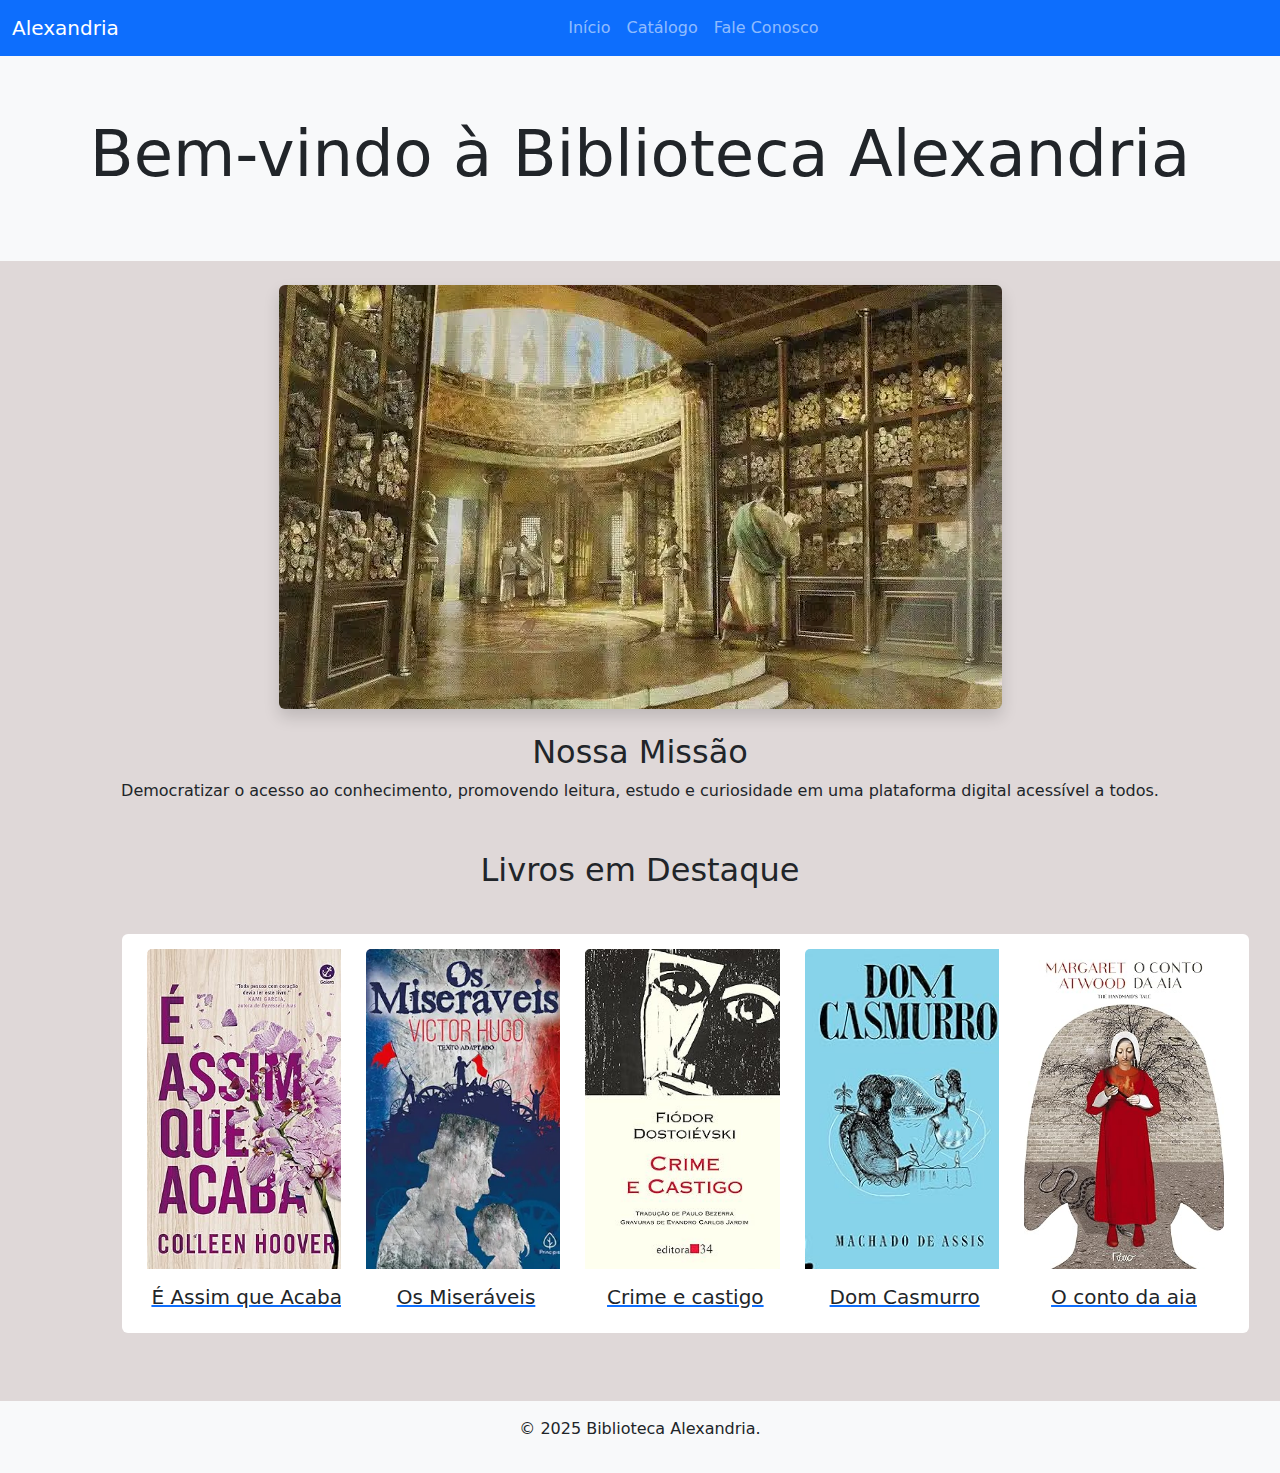
<file: index.html>
<!DOCTYPE html>
<html lang="pt-BR">
<head>
  <meta charset="UTF-8">
  <meta name="viewport" content="width=device-width, initial-scale=1.0">
  <title>Alexandria - Início</title>
  <link href="https://cdn.jsdelivr.net/npm/bootstrap@5.3.3/dist/css/bootstrap.min.css" rel="stylesheet">
  <link rel="stylesheet" href="style.css">
  
</head>
<body>
  
  <nav class="navbar navbar-expand-lg navbar-dark bg-primary">
    <div class="container-fluid">
      <a class="navbar-brand mx-auto text-center" href="index.html">Alexandria</a>
      <button class="navbar-toggler" type="button" data-bs-toggle="collapse" data-bs-target="#navbarNav">
        <span class="navbar-toggler-icon"></span>
      </button>
      <div class="collapse navbar-collapse justify-content-center" id="navbarNav">
        <ul class="navbar-nav">
          <li class="nav-item"><a class="nav-link" href="index.html">Início</a></li>
          <li class="nav-item"><a class="nav-link" href="livros.html">Catálogo</a></li>
          <li class="nav-item"><a class="nav-link" href="contato.html">Fale Conosco</a></li>
        </ul>
      </div>
    </div>
  </nav>

  
  <header>
    <h1 class="display-3">Bem-vindo à Biblioteca Alexandria</h1>
  </header>

  
  <div class="container text-center my-4">
    <img src="Inicio.webp" alt="Imagem da Biblioteca" class="img-fluid rounded shadow">
    <h2 class="mt-4">Nossa Missão</h2>
    <p>Democratizar o acesso ao conhecimento, promovendo leitura, estudo e curiosidade em uma plataforma digital acessível a todos.</p>
  </div>

  
  <div class="container my-5">
    <h2 class="text-center mb-4">Livros em Destaque</h2>
    <div class="row justify-content-center livros-destaque">
      <div class="col-md-2 mx-2">
        <a href="assim-que-acaba.html">
          <div class="card">
            <img src="AssimQueAcaba2.jpg" alt="É Assim que Acaba" class="card-img-top">
            <div class="card-body">
              <h5 class="card-title">É Assim que Acaba</h5>
            </div>
          </div>
        </a>
      </div>
      <div class="col-md-2 mx-2">
        <a href="os-miseraveis.html">
          <div class="card">
            <img src="shopping.webp" alt="Os Miseráveis" class="card-img-top">
            <div class="card-body">
              <h5 class="card-title">Os Miseráveis</h5>
            </div>
          </div>
        </a>
      </div>
      <div class="col-md-2 mx-2">
        <a href="CrimeECastigo.html">
          <div class="card">
            <img src="C&C.jpg" alt="CC" class="card-img-top">
            <div class="card-body">
              <h5 class="card-title">Crime e castigo</h5>
            </div>
          </div>
        </a>
      </div>
      <div class="col-md-2 mx-2">
        <a href="dom-casmurro.html">
          <div class="card">
            <img src="DCasmurro.jpg" alt="Dom Casmurro" class="card-img-top">
            <div class="card-body">
              <h5 class="card-title">Dom Casmurro</h5>
            </div>
          </div>
        </a>
      </div>
      <div class="col-md-2 mx-2">
        <a href="aia.html">
          <div class="card">
            <img src="Aia.jpg" alt="aia" class="card-img-top">
            <div class="card-body">
              <h5 class="card-title">O conto da aia</h5>
            </div>
          </div>
        </a>
      </div>
    </div>
  </div>

  
  <footer class="bg-light text-center py-3">
    <p>&copy; 2025 Biblioteca Alexandria. </p>
  </footer>

  <script src="https://cdn.jsdelivr.net/npm/bootstrap@5.3.3/dist/js/bootstrap.bundle.min.js"></script>
</body>
</html>
</file>
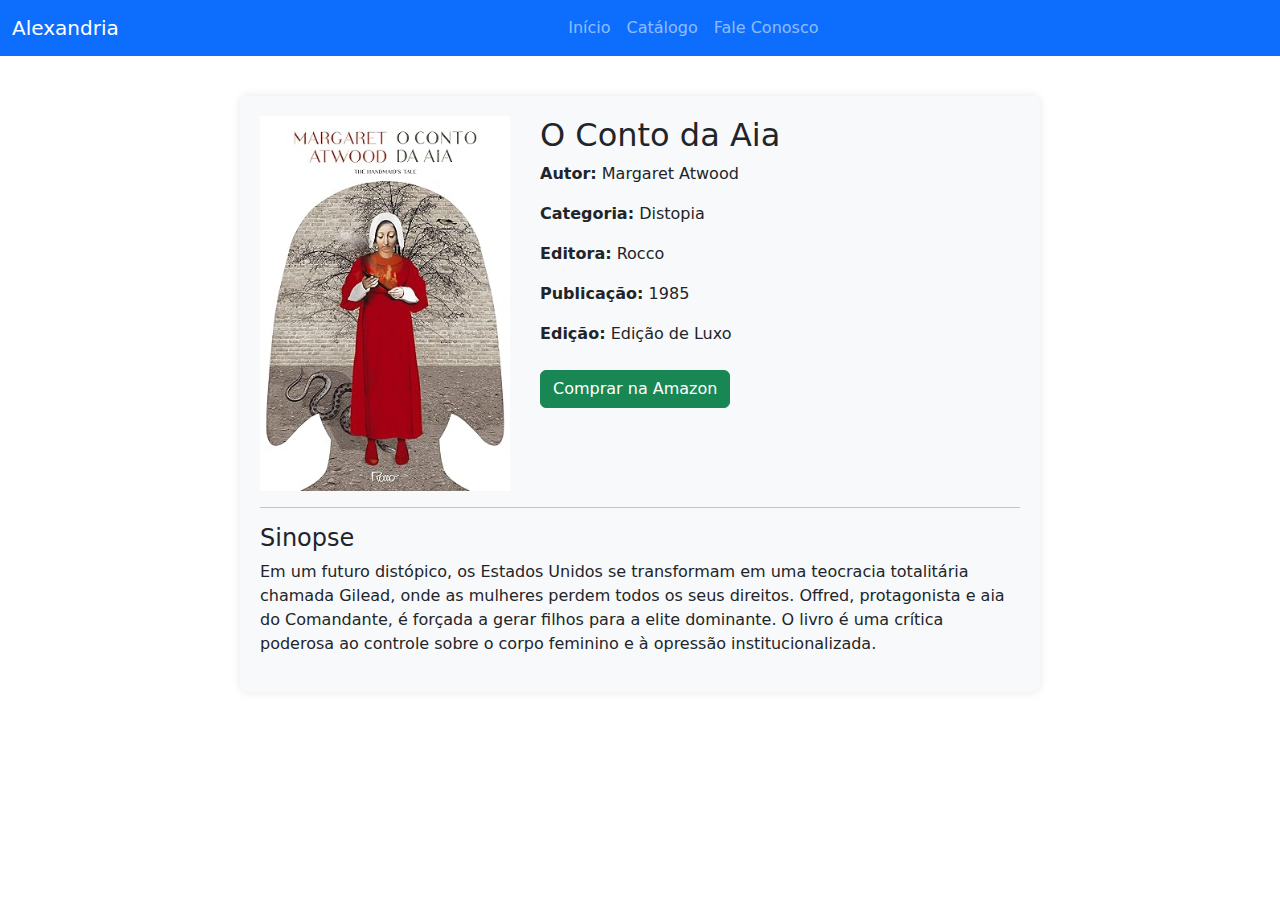
<file: aia.html>
<!DOCTYPE html>
<html lang="pt-BR">
<head>
  <meta charset="UTF-8">
  <meta name="viewport" content="width=device-width, initial-scale=1.0">
  <title>O Conto da Aia - Alexandria</title>
  <link href="https://cdn.jsdelivr.net/npm/bootstrap@5.3.3/dist/css/bootstrap.min.css" rel="stylesheet">
  <style>
    .livro-detalhes {
      max-width: 800px;
      margin: 40px auto;
      padding: 20px;
      background-color: #f8f9fa;
      border-radius: 8px;
      box-shadow: 0 0 10px rgba(0,0,0,0.1);
    }
    .livro-detalhes img {
      max-width: 250px;
      height: auto;
      margin-right: 30px;
    }
    .livro-info {
      display: flex;
      flex-wrap: wrap;
    }
  </style>
</head>
<body>
  <nav class="navbar navbar-expand-lg navbar-dark bg-primary">
    <div class="container-fluid">
      <a class="navbar-brand mx-auto" href="../index.html">Alexandria</a>
      <div class="collapse navbar-collapse justify-content-center">
        <ul class="navbar-nav">
          <li class="nav-item"><a class="nav-link" href="index.html">Início</a></li>
          <li class="nav-item"><a class="nav-link" href="livros.html">Catálogo</a></li>
          <li class="nav-item"><a class="nav-link" href="contato.html">Fale Conosco</a></li>
        </ul>
      </div>
    </div>
  </nav>

  <div class="livro-detalhes">
    <div class="livro-info">
      <img src="Aia.jpg" alt="Capa do livro O Conto da Aia">
      <div>
        <h2>O Conto da Aia</h2>
        <p><strong>Autor:</strong> Margaret Atwood</p>
        <p><strong>Categoria:</strong> Distopia</p>
        <p><strong>Editora:</strong> Rocco</p>
        <p><strong>Publicação:</strong> 1985</p>
        <p><strong>Edição:</strong> Edição de Luxo</p>
        <a href="https://www.amazon.com.br/dp/B074TZGBFJ" target="_blank" class="btn btn-success mt-2">Comprar na Amazon</a>
      </div>
    </div>
    <hr>
    <h4>Sinopse</h4>
    <p>
      Em um futuro distópico, os Estados Unidos se transformam em uma teocracia totalitária chamada Gilead, onde as mulheres perdem todos os seus direitos. Offred, protagonista e aia do Comandante, é forçada a gerar filhos para a elite dominante. O livro é uma crítica poderosa ao controle sobre o corpo feminino e à opressão institucionalizada.
    </p>
  </div>

  <script src="https://cdn.jsdelivr.net/npm/bootstrap@5.3.3/dist/js/bootstrap.bundle.min.js"></script>
</body>
</html>
</file>
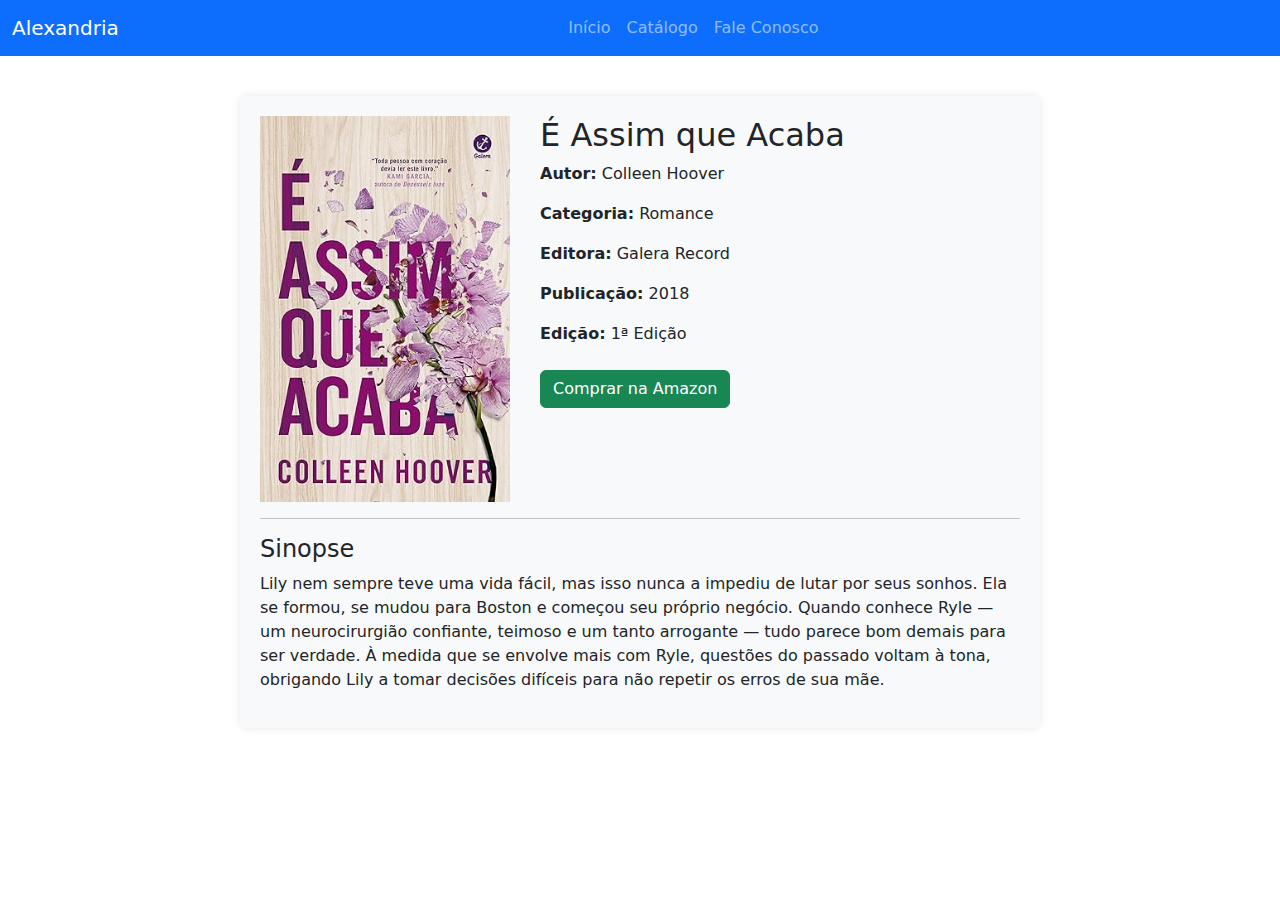
<file: assim-que-acaba.html>
<!DOCTYPE html>
<html lang="pt-BR">
<head>
  <meta charset="UTF-8">
  <meta name="viewport" content="width=device-width, initial-scale=1.0">
  <title>É Assim que Acaba - Alexandria</title>
  <link href="https://cdn.jsdelivr.net/npm/bootstrap@5.3.3/dist/css/bootstrap.min.css" rel="stylesheet">
  <style>
    .livro-detalhes {
      max-width: 800px;
      margin: 40px auto;
      padding: 20px;
      background-color: #f8f9fa;
      border-radius: 8px;
      box-shadow: 0 0 10px rgba(0,0,0,0.1);
    }
    .livro-detalhes img {
      max-width: 250px;
      height: auto;
      margin-right: 30px;
    }
    .livro-info {
      display: flex;
      flex-wrap: wrap;
    }
  </style>
</head>
<body>
  <nav class="navbar navbar-expand-lg navbar-dark bg-primary">
    <div class="container-fluid">
      <a class="navbar-brand mx-auto" href="../index.html">Alexandria</a>
      <div class="collapse navbar-collapse justify-content-center">
        <ul class="navbar-nav">
          <li class="nav-item"><a class="nav-link" href="index.html">Início</a></li>
          <li class="nav-item"><a class="nav-link" href="livros.html">Catálogo</a></li>
          <li class="nav-item"><a class="nav-link" href="contato.html">Fale Conosco</a></li>
        </ul>
      </div>
    </div>
  </nav>

  <div class="livro-detalhes">
    <div class="livro-info">
      <img src="AssimQueAcaba2.jpg" alt="Capa do livro É Assim que Acaba">
      <div>
        <h2>É Assim que Acaba</h2>
        <p><strong>Autor:</strong> Colleen Hoover</p>
        <p><strong>Categoria:</strong> Romance</p>
        <p><strong>Editora:</strong> Galera Record</p>
        <p><strong>Publicação:</strong> 2018</p>
        <p><strong>Edição:</strong> 1ª Edição</p>
        <a href="https://www.amazon.com.br/dp/B09T2BDV5Z" target="_blank" class="btn btn-success mt-2">Comprar na Amazon</a>
      </div>
    </div>
    <hr>
    <h4>Sinopse</h4>
    <p>
      Lily nem sempre teve uma vida fácil, mas isso nunca a impediu de lutar por seus sonhos. Ela se formou, se mudou para Boston e começou seu próprio negócio. Quando conhece Ryle — um neurocirurgião confiante, teimoso e um tanto arrogante — tudo parece bom demais para ser verdade. À medida que se envolve mais com Ryle, questões do passado voltam à tona, obrigando Lily a tomar decisões difíceis para não repetir os erros de sua mãe.
    </p>
  </div>

  <script src="https://cdn.jsdelivr.net/npm/bootstrap@5.3.3/dist/js/bootstrap.bundle.min.js"></script>
</body>
</html>
</file>
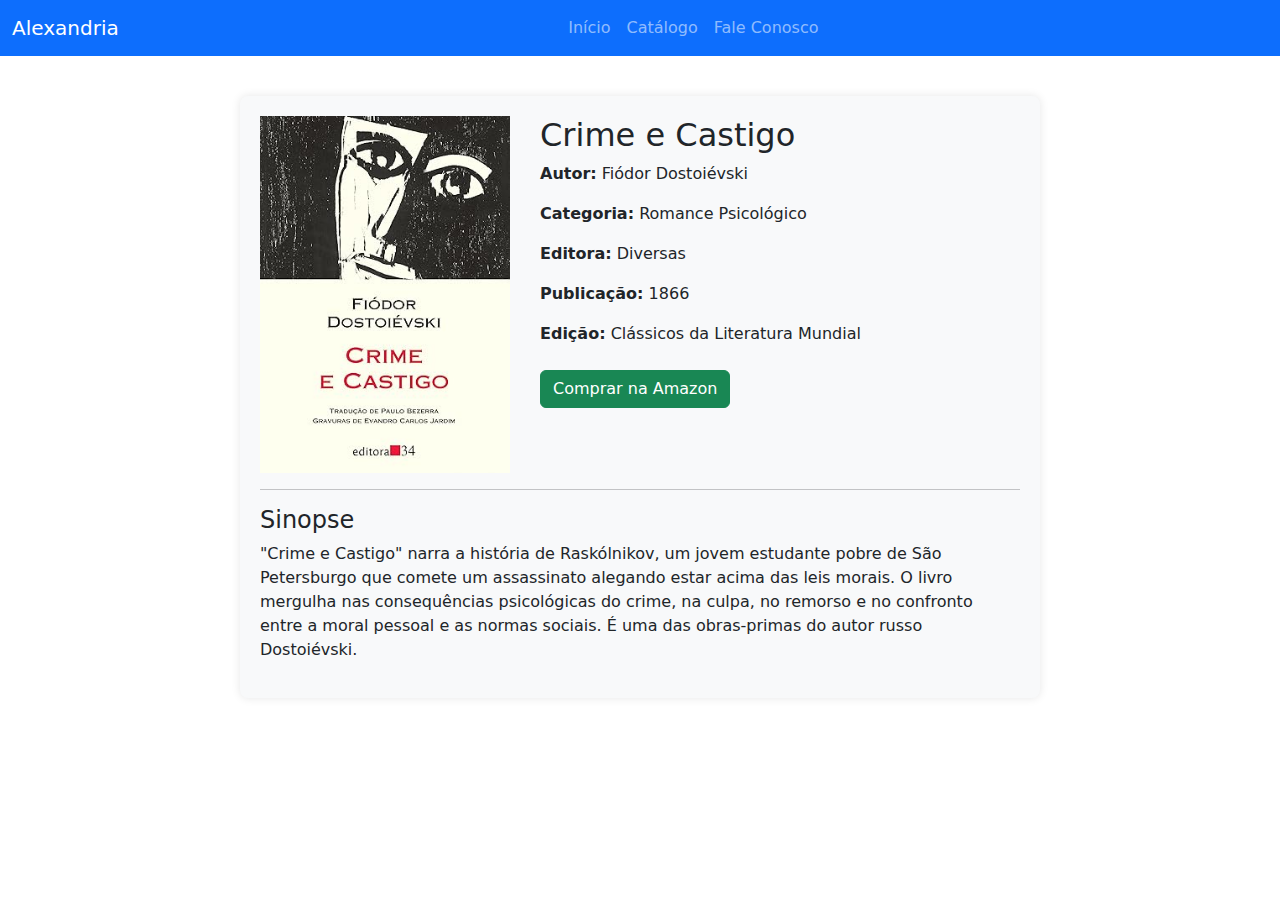
<file: CrimeECastigo.html>
<!DOCTYPE html>
<html lang="pt-BR">
<head>
  <meta charset="UTF-8">
  <meta name="viewport" content="width=device-width, initial-scale=1.0">
  <title>Crime e Castigo - Alexandria</title>
  <link href="https://cdn.jsdelivr.net/npm/bootstrap@5.3.3/dist/css/bootstrap.min.css" rel="stylesheet">
  <style>
    .livro-detalhes {
      max-width: 800px;
      margin: 40px auto;
      padding: 20px;
      background-color: #f8f9fa;
      border-radius: 8px;
      box-shadow: 0 0 10px rgba(0,0,0,0.1);
    }
    .livro-detalhes img {
      max-width: 250px;
      height: auto;
      margin-right: 30px;
    }
    .livro-info {
      display: flex;
      flex-wrap: wrap;
    }
  </style>
</head>
<body>
  <nav class="navbar navbar-expand-lg navbar-dark bg-primary">
    <div class="container-fluid">
      <a class="navbar-brand mx-auto" href="../index.html">Alexandria</a>
      <div class="collapse navbar-collapse justify-content-center">
        <ul class="navbar-nav">
          <li class="nav-item"><a class="nav-link" href="../index.html">Início</a></li>
          <li class="nav-item"><a class="nav-link" href="../livros.html">Catálogo</a></li>
          <li class="nav-item"><a class="nav-link" href="../contato.html">Fale Conosco</a></li>
        </ul>
      </div>
    </div>
  </nav>

  <div class="livro-detalhes">
    <div class="livro-info">
      <img src="C&C.jpg" alt="Capa do livro Crime e Castigo">
      <div>
        <h2>Crime e Castigo</h2>
        <p><strong>Autor:</strong> Fiódor Dostoiévski</p>
        <p><strong>Categoria:</strong> Romance Psicológico</p>
        <p><strong>Editora:</strong> Diversas</p>
        <p><strong>Publicação:</strong> 1866</p>
        <p><strong>Edição:</strong> Clássicos da Literatura Mundial</p>
        <a href="https://www.amazon.com.br/dp/B07NDVP42H" target="_blank" class="btn btn-success mt-2">Comprar na Amazon</a>
      </div>
    </div>
    <hr>
    <h4>Sinopse</h4>
    <p>
      "Crime e Castigo" narra a história de Raskólnikov, um jovem estudante pobre de São Petersburgo que comete um assassinato alegando estar acima das leis morais. O livro mergulha nas consequências psicológicas do crime, na culpa, no remorso e no confronto entre a moral pessoal e as normas sociais. É uma das obras-primas do autor russo Dostoiévski.
    </p>
  </div>

  <script src="https://cdn.jsdelivr.net/npm/bootstrap@5.3.3/dist/js/bootstrap.bundle.min.js"></script>
</body>
</html>
</file>
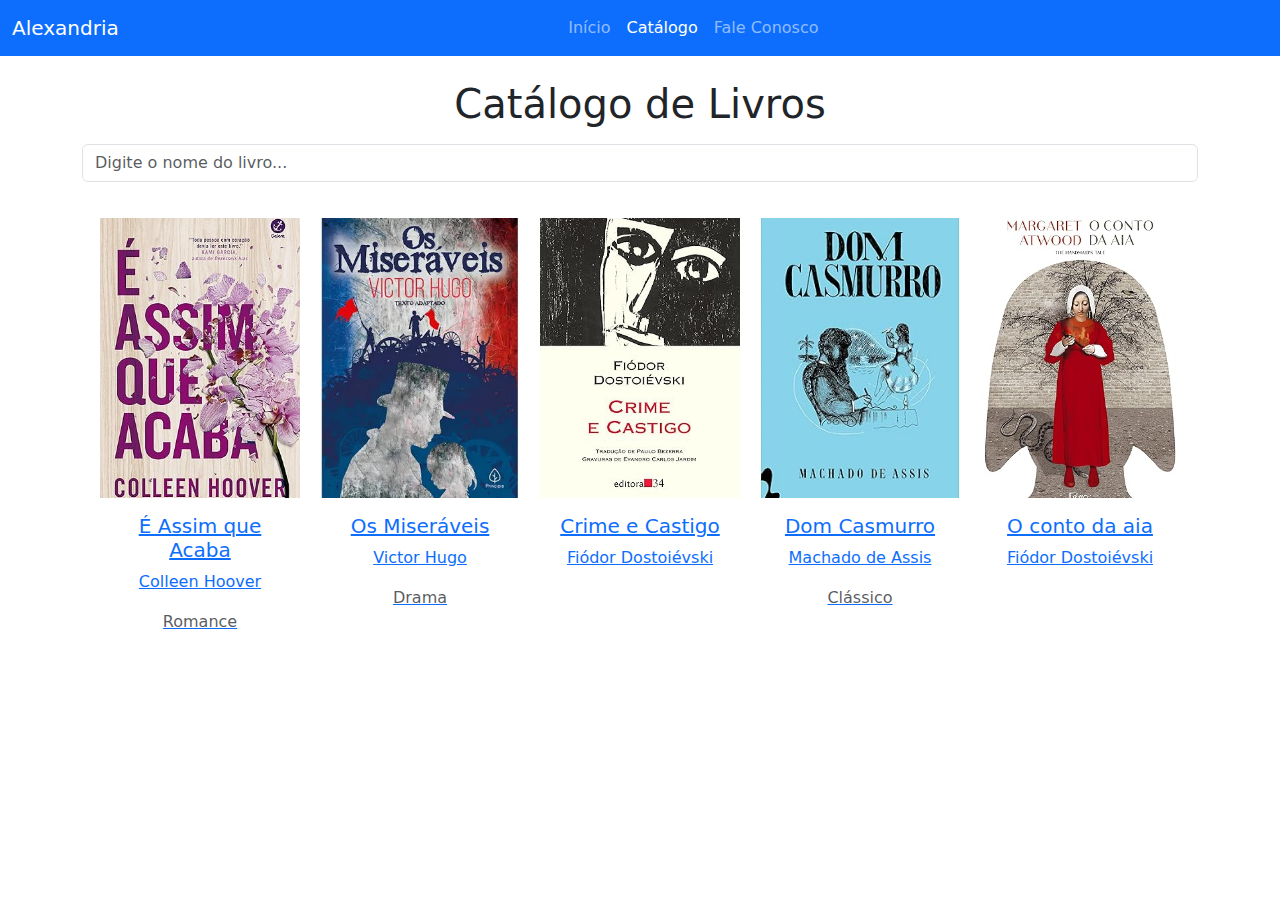
<file: livros.html>
<!DOCTYPE html>
<html lang="pt-BR">
<head>
  <meta charset="UTF-8">
  <meta name="viewport" content="width=device-width, initial-scale=1.0">
  <title>Alexandria - Catálogo</title>
  <link href="https://cdn.jsdelivr.net/npm/bootstrap@5.3.3/dist/css/bootstrap.min.css" rel="stylesheet">
  <style>
    .livros-grid {
      display: flex;
      flex-wrap: wrap;
      justify-content: center;
      gap: 20px;
      padding: 20px;
    }
    .livros-grid .card {
      width: 200px;
      text-align: center;
      border: none;
    }
    .livros-grid .card img {
      width: 100%;
      height: 280px;
      object-fit: cover;
    }
    #mensagem-erro {
      text-align: center;
      color: red;
      font-weight: bold;
      display: none;
    }
  </style>
</head>
<body>
  <nav class="navbar navbar-expand-lg navbar-dark bg-primary">
    <div class="container-fluid">
      <a class="navbar-brand mx-auto" href="index.html">Alexandria</a>
      <div class="collapse navbar-collapse justify-content-center">
        <ul class="navbar-nav">
          <li class="nav-item"><a class="nav-link" href="index.html">Início</a></li>
          <li class="nav-item"><a class="nav-link active" href="livros.html">Catálogo</a></li>
          <li class="nav-item"><a class="nav-link" href="contato.html">Fale Conosco</a></li>
        </ul>
      </div>
    </div>
  </nav>

  <div class="container text-center mt-4">
    <h1>Catálogo de Livros</h1>
    <input type="text" id="busca" class="form-control my-3" placeholder="Digite o nome do livro...">
    <p id="mensagem-erro">Livro não encontrado no acervo.</p>
  </div>

  <div class="livros-grid" id="lista-livros">
    <div class="card" data-nome="É Assim que Acaba">
      <a href="assim-que-acaba.html">
        <img src="AssimQueAcaba2.jpg" alt="É Assim que Acaba">
        <div class="card-body">
          <h5 class="card-title">É Assim que Acaba</h5>
          <p class="card-text">Colleen Hoover</p>
          <p class="text-muted">Romance</p>
        </div>
      </a>
    </div>
    <div class="card" data-nome="Os Miseráveis">
      <a href="os-miseraveis.html">
        <img src="shopping.webp" alt="Os Miseráveis">
        <div class="card-body">
          <h5 class="card-title">Os Miseráveis</h5>
          <p class="card-text">Victor Hugo</p>
          <p class="text-muted">Drama</p>
        </div>
      </a>
    </div>
    <div class="card" data-nome="Crime e Castigo">
      <a href="CrimeECastigo.html">
        <img src="C&C.jpg" alt="Crime e Castigo">
        <div class="card-body">
          <h5 class="card-title">Crime e Castigo</h5>
          <p class="card-text">Fiódor Dostoiévski</p>
          
        </div>
      </a>
    </div>
    <div class="card" data-nome="Dom Casmurro">
      <a href="dom-casmurro.html">
        <img src="DCasmurro.jpg" alt="Dom Casmurro">
        <div class="card-body">
          <h5 class="card-title">Dom Casmurro</h5>
          <p class="card-text">Machado de Assis</p>
          <p class="text-muted">Clássico</p>
        </div>
      </a>
    </div>
    <div class="card" data-nome="O conto de Aia">
      <a href="aia.html">
        <img src="Aia.jpg" alt="Aia">
        <div class="card-body">
          <h5 class="card-title">O conto da aia</h5>
          <p class="card-text">Fiódor Dostoiévski</p>
          
        </div>
      </a>
    </div>
  </div>

  <script>
    const inputBusca = document.getElementById('busca');
    const livros = document.querySelectorAll('.livros-grid .card');
    const mensagemErro = document.getElementById('mensagem-erro');

    inputBusca.addEventListener('input', () => {
      const termo = inputBusca.value.toLowerCase();
      let encontrados = 0;

      livros.forEach(livro => {
        const nomeLivro = livro.getAttribute('data-nome').toLowerCase();
        if (nomeLivro.includes(termo)) {
          livro.style.display = 'block';
          encontrados++;
        } else {
          livro.style.display = 'none';
        }
      });

      mensagemErro.style.display = encontrados === 0 ? 'block' : 'none';
    });
  </script>
  <script src="https://cdn.jsdelivr.net/npm/bootstrap@5.3.3/dist/js/bootstrap.bundle.min.js"></script>
</body>
</html>
</file>
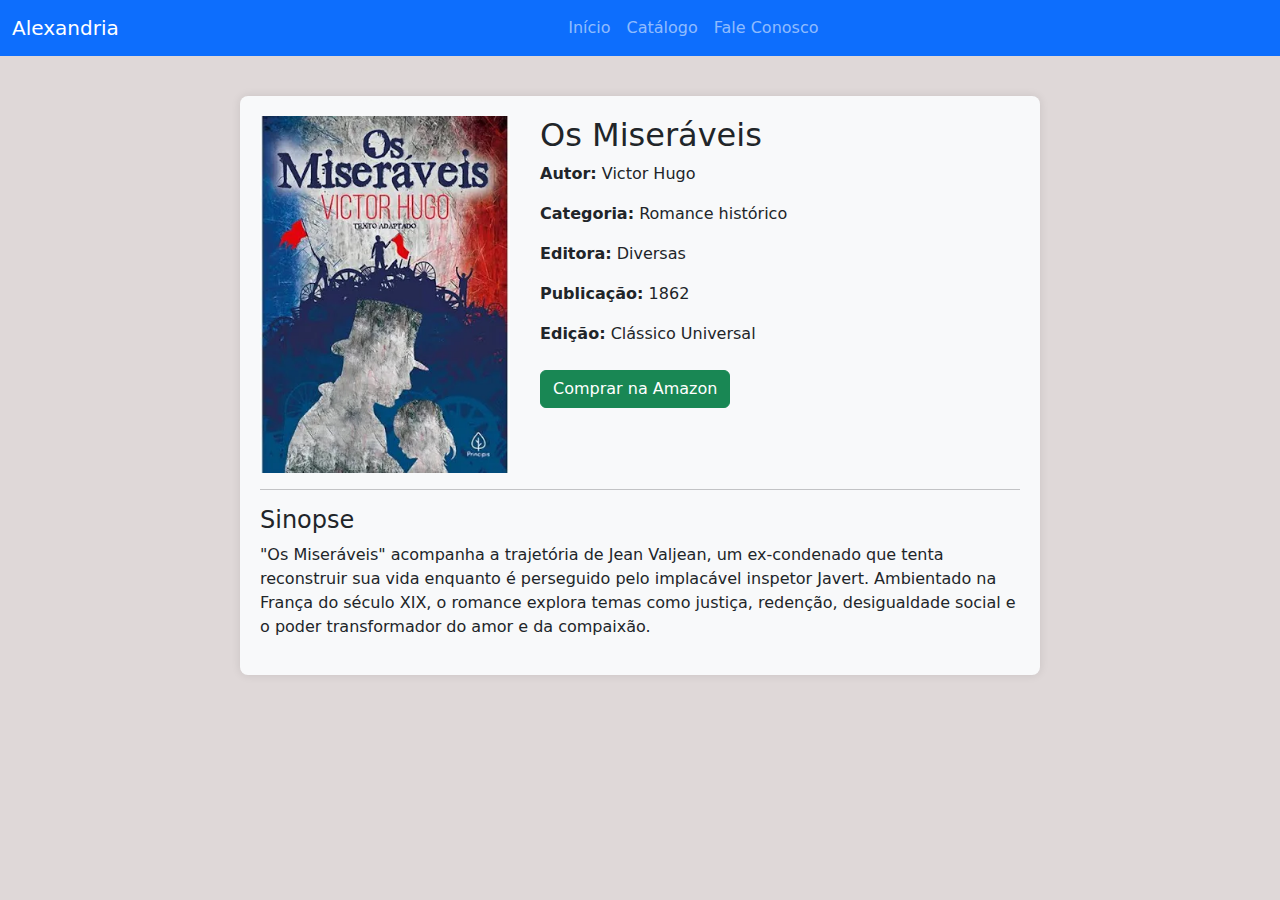
<file: os-miseraveis.html>
<!DOCTYPE html>
<html lang="pt-BR">
<head>
  <meta charset="UTF-8">
  <meta name="viewport" content="width=device-width, initial-scale=1.0">
  <title>Os Miseráveis - Alexandria</title>
  <link href="https://cdn.jsdelivr.net/npm/bootstrap@5.3.3/dist/css/bootstrap.min.css" rel="stylesheet">
  <link href="style.css" rel="stylesheet">
</head>
<body>
  <nav class="navbar navbar-expand-lg navbar-dark bg-primary">
    <div class="container-fluid">
      <a class="navbar-brand mx-auto" href="../index.html">Alexandria</a>
      <div class="collapse navbar-collapse justify-content-center">
        <ul class="navbar-nav">
          <li class="nav-item"><a class="nav-link" href="../index.html">Início</a></li>
          <li class="nav-item"><a class="nav-link" href="../livros.html">Catálogo</a></li>
          <li class="nav-item"><a class="nav-link" href="../contato.html">Fale Conosco</a></li>
        </ul>
      </div>
    </div>
  </nav>

  <div class="livro-detalhes">
    <div class="livro-info">
      <img src="shopping.webp" alt="Capa do livro Os Miseráveis">
      <div>
        <h2>Os Miseráveis</h2>
        <p><strong>Autor:</strong> Victor Hugo</p>
        <p><strong>Categoria:</strong> Romance histórico</p>
        <p><strong>Editora:</strong> Diversas</p>
        <p><strong>Publicação:</strong> 1862</p>
        <p><strong>Edição:</strong> Clássico Universal</p>
        <a href="https://www.amazon.com.br/dp/B07V4K4SMX" target="_blank" class="btn btn-success mt-2">Comprar na Amazon</a>
      </div>
    </div>
    <hr>
    <h4>Sinopse</h4>
    <p>
      "Os Miseráveis" acompanha a trajetória de Jean Valjean, um ex-condenado que tenta reconstruir sua vida enquanto é perseguido pelo implacável inspetor Javert. Ambientado na França do século XIX, o romance explora temas como justiça, redenção, desigualdade social e o poder transformador do amor e da compaixão.
    </p>
  </div>

  <script src="https://cdn.jsdelivr.net/npm/bootstrap@5.3.3/dist/js/bootstrap.bundle.min.js"></script>
</body>
</html>
</file>
<file: style.css>
body {
    background-color:#dfd8d8;
}


header {
      text-align: center;
      padding: 60px 0;
      background-color: #f8f9fa;
    }
    .livros-destaque {
      display: flex;
      justify-content: center;
      flex-wrap: wrap;
      padding: 20px;
      gap: 20px;
    }
    .livros-destaque .card {
      width: 250px;
      border: none;
      text-align: center;
      margin: 0 auto;
    }
    .livros-destaque .card img {
      width: 200px;
      height: 320px;
      object-fit: cover;
      margin-top: 15px;
      display: block;
      margin-left: auto;
      margin-right: auto;
    }


.livro-detalhes {
      max-width: 800px;
      margin: 40px auto;
      padding: 20px;
      background-color: #f8f9fa;
      border-radius: 8px;
      box-shadow: 0 0 10px rgba(0,0,0,0.1);
    }
.livro-detalhes img {
      max-width: 250px;
      height: auto;
      margin-right: 30px;
    }
.livro-info {
      display: flex;
      flex-wrap: wrap;
    }
</file>
